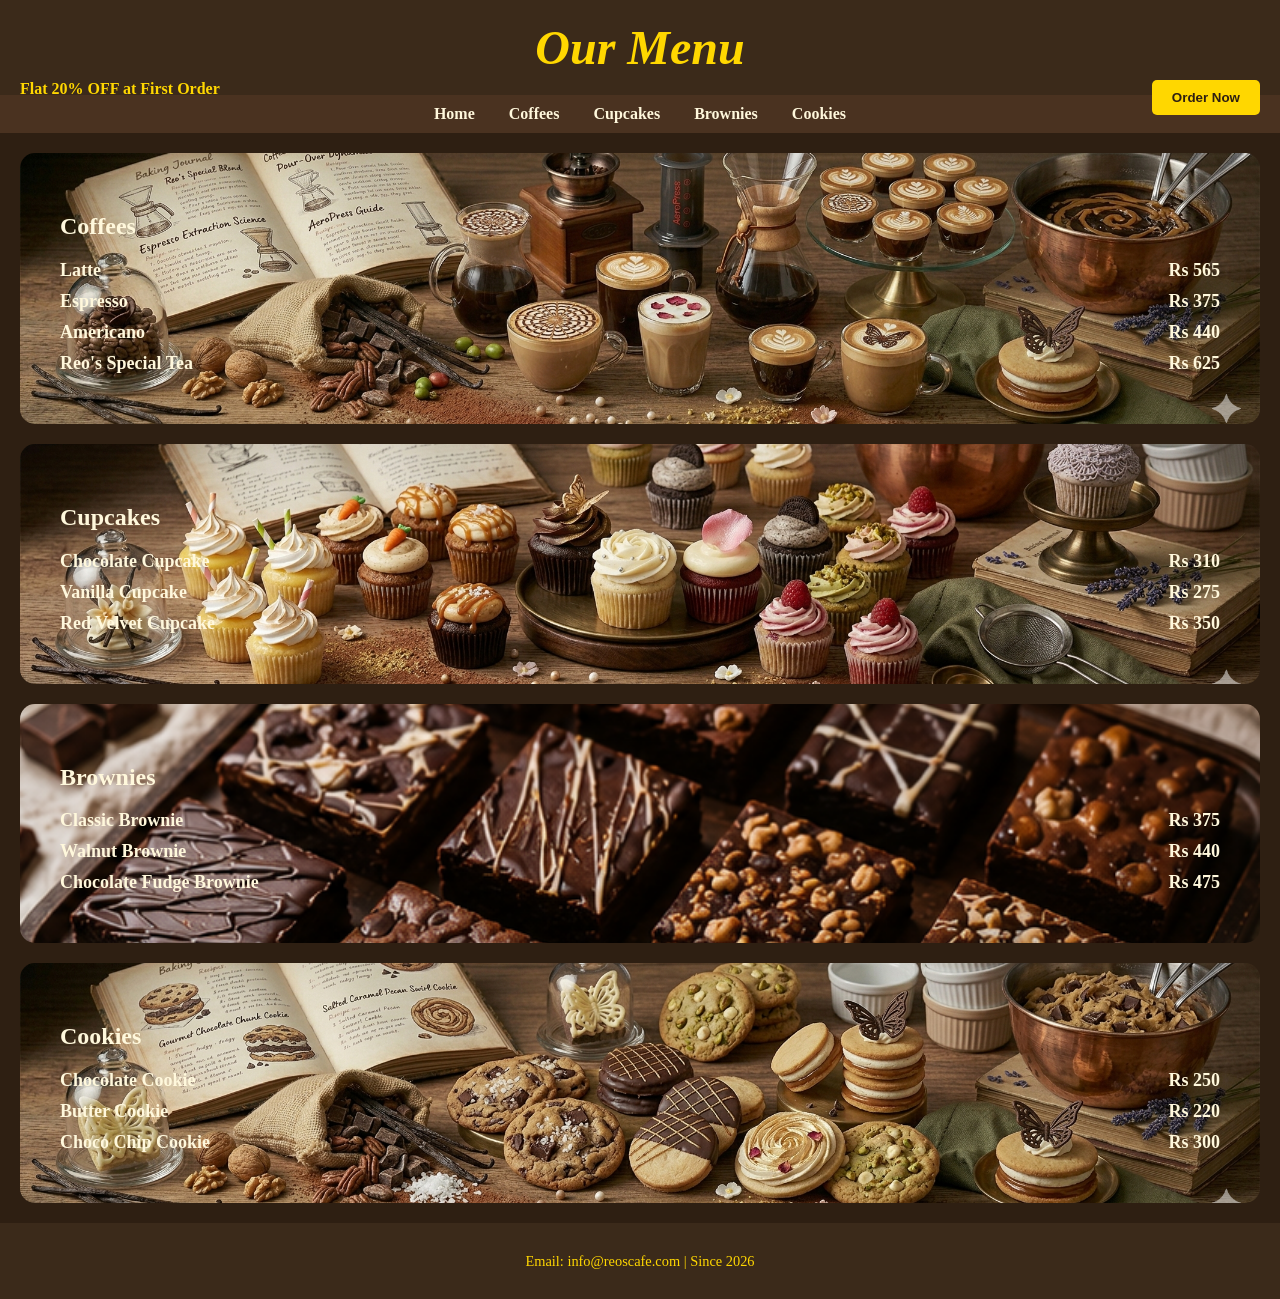
<file: Menu.HTML>
<!DOCTYPE html>
<html lang="en">
<head>
  <meta charset="UTF-8">
  <meta name="viewport" content="width=device-width, initial-scale=1.0">
  <title>Menu - The Reo's Cafe</title>

  <link rel="stylesheet" href="style.css">
</head>

<body>

  <header>
    <h1>Our Menu</h1>

    <div class="offer">
      Flat 20% OFF at First Order
    </div>

    <button class="order-btn">
      Order Now
    </button>
  </header>

  <nav>
    <a href="index.html">Home</a>
    <a href="#coffees">Coffees</a>
    <a href="#cupcakes">Cupcakes</a>
    <a href="#brownies">Brownies</a>
    <a href="#cookies">Cookies</a>
  </nav>

  <!-- COFFEES -->

  <section id="coffees" class="menu-section coffee-bg">

    <h2> <b>Coffees</b></h2>

    <div class="item"> <b>
      Latte <span class="price">Rs 565</span>

    </b>
    </div>

    <div class="item">
      <b>Espresso <span class="price">Rs 375</span></b>
      
    </div>

    <div class="item"> <b>
  Americano <span class="price">Rs 440</span>
    </b>
    
    </div>

    <div class="item"> <b>
Reo's Special Tea <span class="price">Rs 625</span>
    </b>
      
    </div>

  </section>

  <!-- CUPCAKES -->

  <section id="cupcakes" class="menu-section cupcake-bg">

    <h2>
      <b>Cupcakes</b></h2>

    <div class="item"> <b>
      Chocolate Cupcake <span class="price">Rs 310</span>
    </b>

    </div>

    <div class="item"> <b>
Vanilla Cupcake <span class="price">Rs 275</span>
    </b>
      
    </div>

    <div class="item"> <b>
   Red Velvet Cupcake <span class="price">Rs 350</span>
    </b>
   
    </div>

  </section>

  <!-- BROWNIES -->

  <section id="brownies" class="menu-section brownie-bg">

    <h2> <b>Brownies</b></h2>

    <div class="item"> <b>
 Classic Brownie <span class="price">Rs 375</span>
    </b>
     
    </div>

    <div class="item"> <b>
   Walnut Brownie <span class="price">Rs 440</span>
    </b>
   
    </div>

    <div class="item"> <b>
      Chocolate Fudge Brownie <span class="price">Rs 475</span>

    </b>
    </div>

  </section>

  <!-- COOKIES -->

  <section id="cookies" class="menu-section cookie-bg">

    <h2><b>Cookies</b></h2>

    <div class="item"> <b>
      Chocolate Cookie <span class="price">Rs 250</span>

    </b>
    </div>

    <div class="item"> <b>
      Butter Cookie <span class="price">Rs 220</span>

    </b>
    </div>

    <div class="item"> <b>
      Choco Chip Cookie <span class="price">Rs 300</span>

    </b>
    </div>

  </section>

  <footer>
    <p>Email: info@reoscafe.com | Since 2026</p>
  </footer>

</body>
</html>
</file>
<file: style.css>
body {
  margin: 0;
  font-family: Georgia, serif;
  background-color: #2e1f12;
  color: #fff8dc;
}

/* HEADER */
header {
  text-align: center;
  padding: 20px;
  background-color: #3b2a1a;
  position: relative;
 
}

header h1 {
  font-size: 3em;
  color: #FFD700;
  margin: 0;
  font-style: italic;
}

header h2 {
  font-size: 1em;
  color: #f5deb3;
  margin-top: 5px;
  font-style: italic;
}

/* OFFER */
.offer {
  position: absolute;
  left: 20px;
  top: 80px;
  color: #FFD700;
  font-weight: bold;
}

/* BUTTON */
.order-btn {
  position: absolute;
  right: 20px;
  top: 80px;
  background-color: #FFD700;
  color: #2e1f12;
  padding: 10px 20px;
  border: none;
  font-weight: bold;
  cursor: pointer;
  border-radius: 5px;
}

.order-btn:hover {
  background-color: white;
}

/* NAVBAR */
nav {
  background-color: #4a3220;
  padding: 10px;
  text-align: center;
  
}

nav a {
  color: #fff8dc;
  text-decoration: none;
  margin: 0 15px;
  font-weight: bold;
}

nav a:hover {
  color: #FFD700;
}

/* HERO IMAGE */
.hero img {
  width: 100%;
  height: 912px;
  object-fit: cover;
}

.bg {
  background-image: url("Images/Background (3).png");
  background-size: cover;
  background-position: center;  
  background-repeat: no-repeat;
  background-attachment: scroll;
}
/* SPECIAL SECTION */
.special-section {
  padding: 50px;
  text-align: center;
}

.special-section h2 {
  color: #FFD700;
  font-size: 35px;
  margin-bottom: 40px;
}

/* CARD CONTAINER */
.card-container {
  display: flex;
  justify-content: center;
  gap: 30px;
  flex-wrap: wrap;
}

/* CARD */
.card {
  background-color: #3b2a1a;
  width: 300px;
  border-radius: 15px;
  overflow: hidden;
  transition: 0.3s;
  box-shadow: 0 4px 10px rgba(0,0,0,0.5);
}

/* HOVER EFFECT */
.card:hover {
  transform: scale(1.05);
}

/* CARD IMAGE */
.card img {
  width: 100%;
  height: 220px;
  object-fit: cover;
}

/* CARD TEXT */
.card h3 {
  color: #FFD700;
  margin-top: 15px;
}

.card p {
  padding: 15px;
  line-height: 25px;
  color: #fff8dc;
}

/* STORY SECTION */
.story-card {
  width: max-content;
  margin: 0 auto;
  max-width: 900px;
  align-items: center;
  min-height: 350px;   
  padding: 60px 40px;  
  border-radius: 20px;
  text-align: center;

  /* FIX: Removed backslash from space */
  background-image: url("Images/Cafe 2.jpg");
  background-size: cover;
  background-position: center;
  background-repeat: no-repeat;

  position: relative;
  overflow: hidden;
  box-shadow: 0 8px 25px rgba(0,0,0,0.5);
}

.story-card p {
  color: #f8f1e3;
  line-height: 30px;
  font-size: 18px;
  margin-bottom: 20px;
}

/* SIMPLE SECTIONS */
.simple-section {
  padding: 20px;
  text-align: center;
}

.simple-section h2 {
  color: #FFD700;
  text-align: center;
}

/* MENU SECTIONS */
.menu-section {
  padding: 40px;
  margin: 20px;
  border-radius: 15px;
  background-size: cover;
  background-position: center;
}

/* BACKGROUND IMAGES - FIXED BACKSLASH PATH TYPOS */
.coffee-bg {
  background-image: url("Images/Coffee 6.png");
}

.cupcake-bg {
  background-image: url("Images/Cupcakes 2.png");
}

.brownie-bg {
  background-image: url("Images/Brownies.png");
}

.cookie-bg {
  background-image: url("Images/cookies 2.png");
}

/* MENU ITEMS */
.item {
  margin: 10px 0;
  font-size: 18px;
}

.price {
  float: right;
}

/* FOOTER */
footer {
  background-color: #3b2a1a;
  text-align: center;
  padding: 15px;
  margin-top: 20px;
  font-size: 0.9em;
  color: #FFD700;
}
</file>
